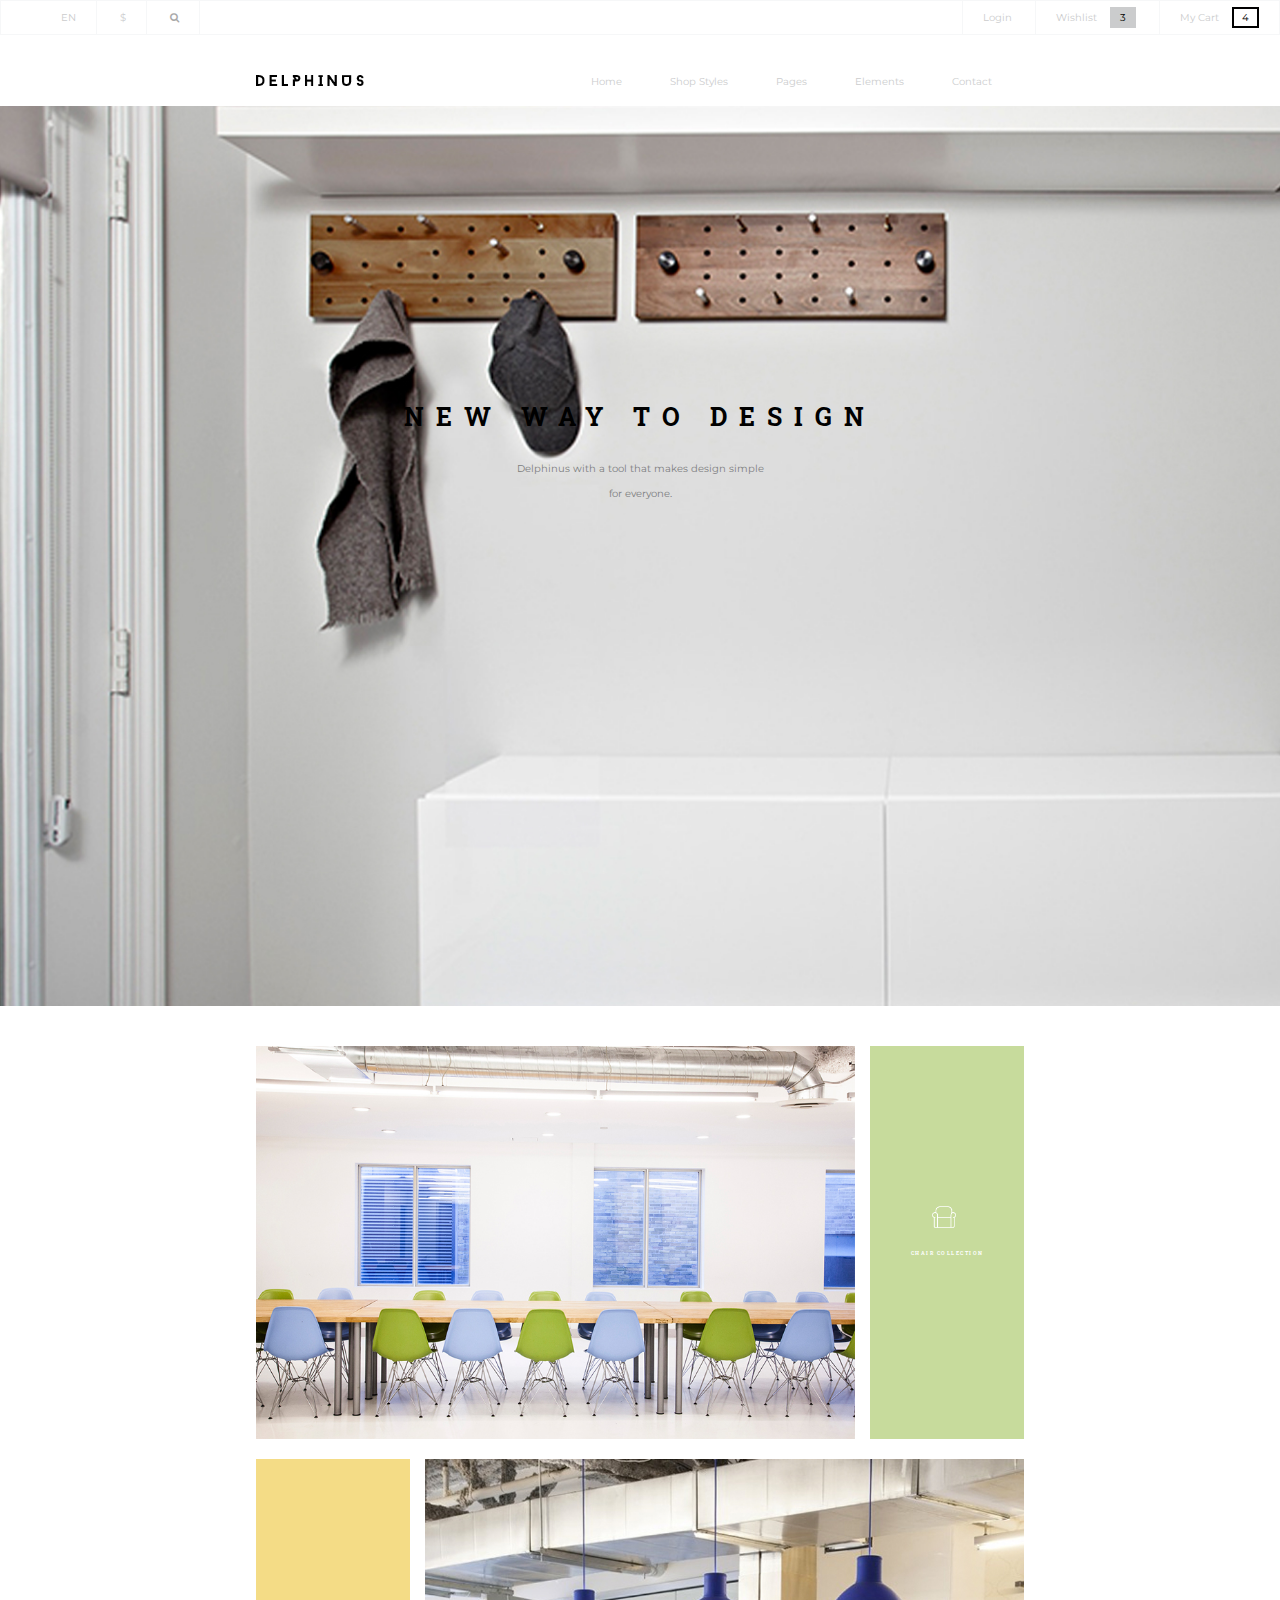
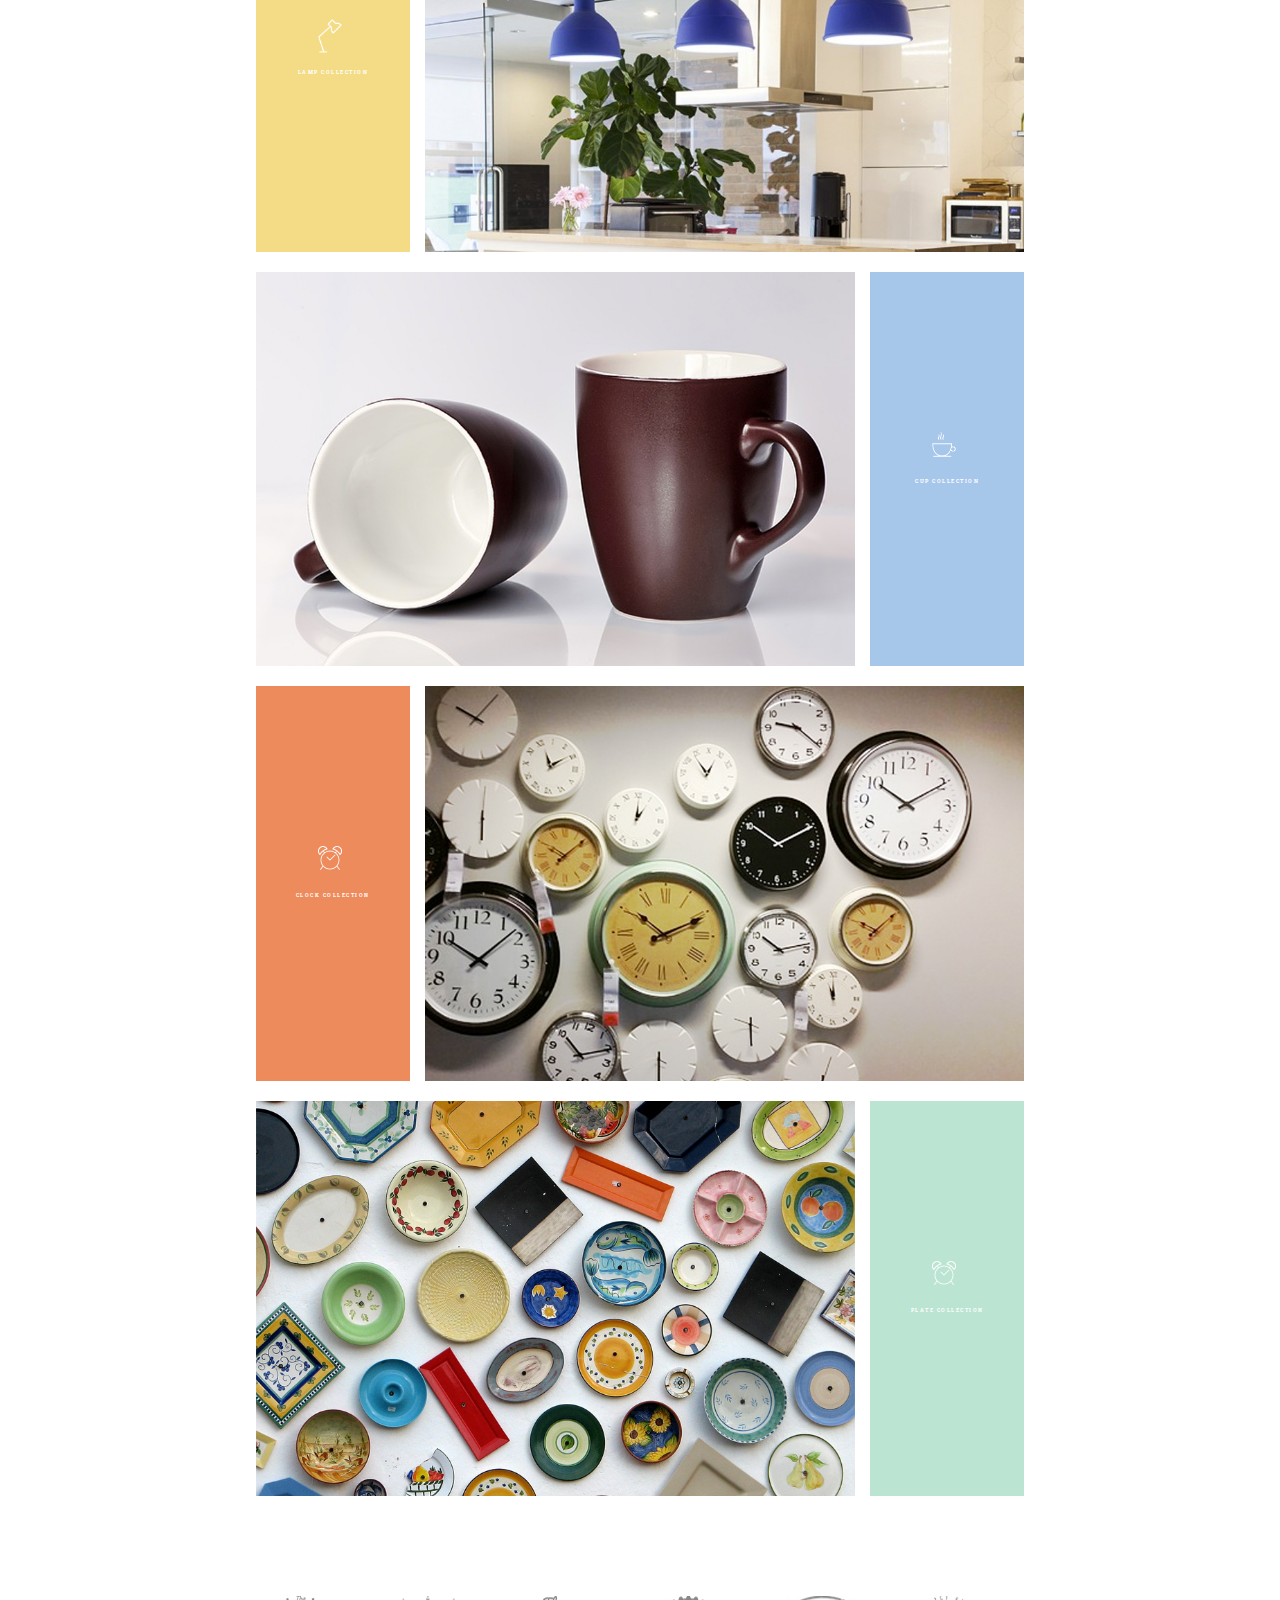
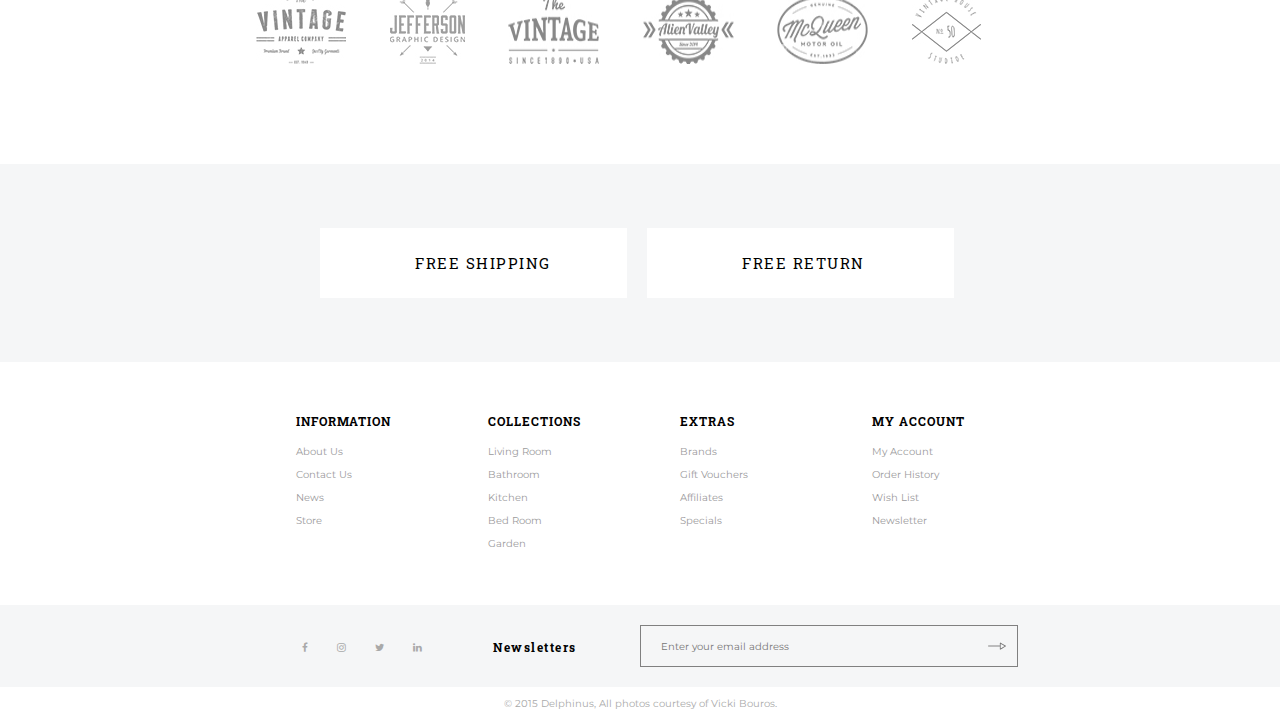
<file: index.html>
<!DOCTYPE html>
<html lang="en">
<head>
	<meta charset="UTF-8">
	<title>Delphinos</title>
	<link href='https://fonts.googleapis.com/css?family=Roboto+Slab|Montserrat:400,700' rel='stylesheet' type='text/css'>
	<link rel="stylesheet" href="https://maxcdn.bootstrapcdn.com/font-awesome/4.4.0/css/font-awesome.min.css">
	<link rel="stylesheet" href="css/setup.css">
	<link rel="stylesheet" href="css/styles.css">
</head>
<body>

<!--  TOP NAVIGATION BARS -->
	<nav class="top-nav clearfix">
		<ul class="nav_search">
			<li><a href="">EN</a></li>
			<li><a href="#">$</a></li>
			<li><a href=""><i class="fa fa-search"></i></a></li>
		</ul>	
		<ul class="nav_checkout">
			<li><a href="">Login</a></li>
			<li><a href="">Wishlist <span class="highlight">3</span></a></li>
			<li><a href="">My Cart <span class="border">4</span></a></li>
		</ul>
	</nav>

	<nav class="main_nav wrapper clearfix">
		<a href="index.html"><img src="images/delphinus-logo.png" alt="Deslphinos"></a>
		<ul>
			<li><a href="index.html">Home</a></li>
			<li><a href="productpage.html">Shop Styles</a></li>
			<li><a href="">Pages</a></li>
			<li><a href="">Elements</a></li>
			<li><a href="contact.html">Contact</a></li>
		</ul>
	</nav>

<!-- END OF NAV -->

<!-- SPLASHPAGE -->
<header class="splashpage">
	<h1>New Way to Design</h1>
	<p>Delphinus with a tool that makes design simple <br> for everyone.</p>
</header>
<!-- END OF SPLASH -->

<!-- Main content -->
<main class="wrapper">
	<section class="collection clearfix">
		<img class="collection-L" src="images/mainLP-chairs.jpg" alt="">
		<div class="chairs collection-description right">
			<div class="collection_icon">
				<img src="images/mainLP-chair-icon.png">
			</div>
			<h3>Chair Collection</h3>
		</div>
	</section>
	<section class="collection clearfix">
		<img class="collection-R" src="images/mainLP-lamps.jpg" alt="">
		<div class="lamps collection-description left">
			<div class="collection_icon">
				<img src="images/mainLP-lamp-icon.png">
			</div>
			<h3>Lamp Collection</h3>
		</div>
	</section>
	<section class="collection clearfix">
		<img class="collection-L" src="images/mainLP-cups.jpg" alt="">
		<div class="cups collection-description right">
			<div class="collection_icon">
				<img src="images/mainLP-cup-icon.png">
			</div>
			<h3>Cup Collection</h3>
		</div>
	</section>
	<section class="collection clearfix">
		<img class="collection-R" src="images/mainLP-clocks.jpg" alt="">
		<div class="clocks collection-description left">
			<div class="collection_icon">
				<img src="images/mainLP-clock-icon.png">
			</div>
			<h3>Clock Collection</h3>
		</div>
	</section>
	<section class="collection clearfix">
		<img class="collection-L" src="images/mainLP-plates.jpg" alt="">
		<div class="plates collection-description right">
			<div class="collection_icon">
				<img src="images/mainLP-clock-icon.png">
			</div>
			<h3>Plate Collection</h3>
		</div>
	</section>
</main>

<!-- End of main content gallery -->

<!-- Sponsers -->
<section class="wrapper">
	<div class="sponsers clearfix">
			<img src="images/mainLP-client01.jpg" alt="">
			<img src="images/mainLP-client02.jpg" alt="">
			<img src="images/mainLP-client03.jpg" alt="">	
			<img src="images/mainLP-client04.jpg" alt="">
			<img src="images/mainLP-client05.jpg" alt=""> 
			<img src="images/mainLP-client06.jpg" alt="">
	</div>
</section>

<!-- end of sponser div -->

<!-- Main Footer -->

<footer>
	<div class="inner_banner">
		<section class="wrapper btn clearfix">
			<div class="btn1">
				<a href="">Free Shipping</a>
			</div>
			<div class="btn2">
				<a href="">Free Return</a>
			</div>
		</section>
	</div>

	<nav class="wrapper footer_nav clearfix">
		<div>
			<ul>
				<h3>Information</h3>
				<li>About Us</li>
				<li>Contact Us</li>
				<li>News</li>
				<li>Store</li>
			</ul>
		</div>
		<div>
			<ul>
				<h3>Collections</h3>
				<li>Living Room</li>
				<li>Bathroom</li>
				<li>Kitchen</li>
				<li>Bed Room</li>
				<li>Garden</li>
			</ul>
		</div>
		<div>
			<ul>
				<h3>Extras</h3>
				<li>Brands</li>
				<li>Gift Vouchers</li>
				<li>Affiliates</li>
				<li>Specials</li>
			</ul>
		</div>
		<div>
			<ul>
				<h3>My Account</h3>
				<li>My Account</li>
				<li>Order History</li>
				<li>Wish List</li>
				<li>Newsletter</li>
			</ul>
		</div>
	</nav>

<!-- Main page special footer -->

	<div class="inner_banner footer">
		<section class="home-footer clearfix wrapper">
			<ul>
				<li>
					<a><i class="fa fa-facebook"></i></a>
				</li>
				<li>
					<a><i class="fa fa-instagram"></i></a>
				</li>
				<li>
					<a><i class="fa fa-twitter"></i></a>
				</li>
				<li>
					<a><i class="fa fa-linkedin"></i></a>
				</li>
			</ul>
			<h3>Newsletters</h3>
			<form action="">
				<input type="email" name="email" class="email-form" placeholder="Enter your email address">
				<!-- <img class="arrow" src="images/right-arrow.png" alt="an arrow"> -->
			</form>
		</section>
	</div>

	<!-- Extra copyright in another div -->
	<div>
		<p class="copyright">&copy; 2015 Delphinus, All photos courtesy of <a href="http://vickibouros.com/"></a>Vicki Bouros.</p>
	</div>
	<!-- end of extra copyright -->
</footer>

<!-- end of whole footer -->

</body>
</html>
</file>
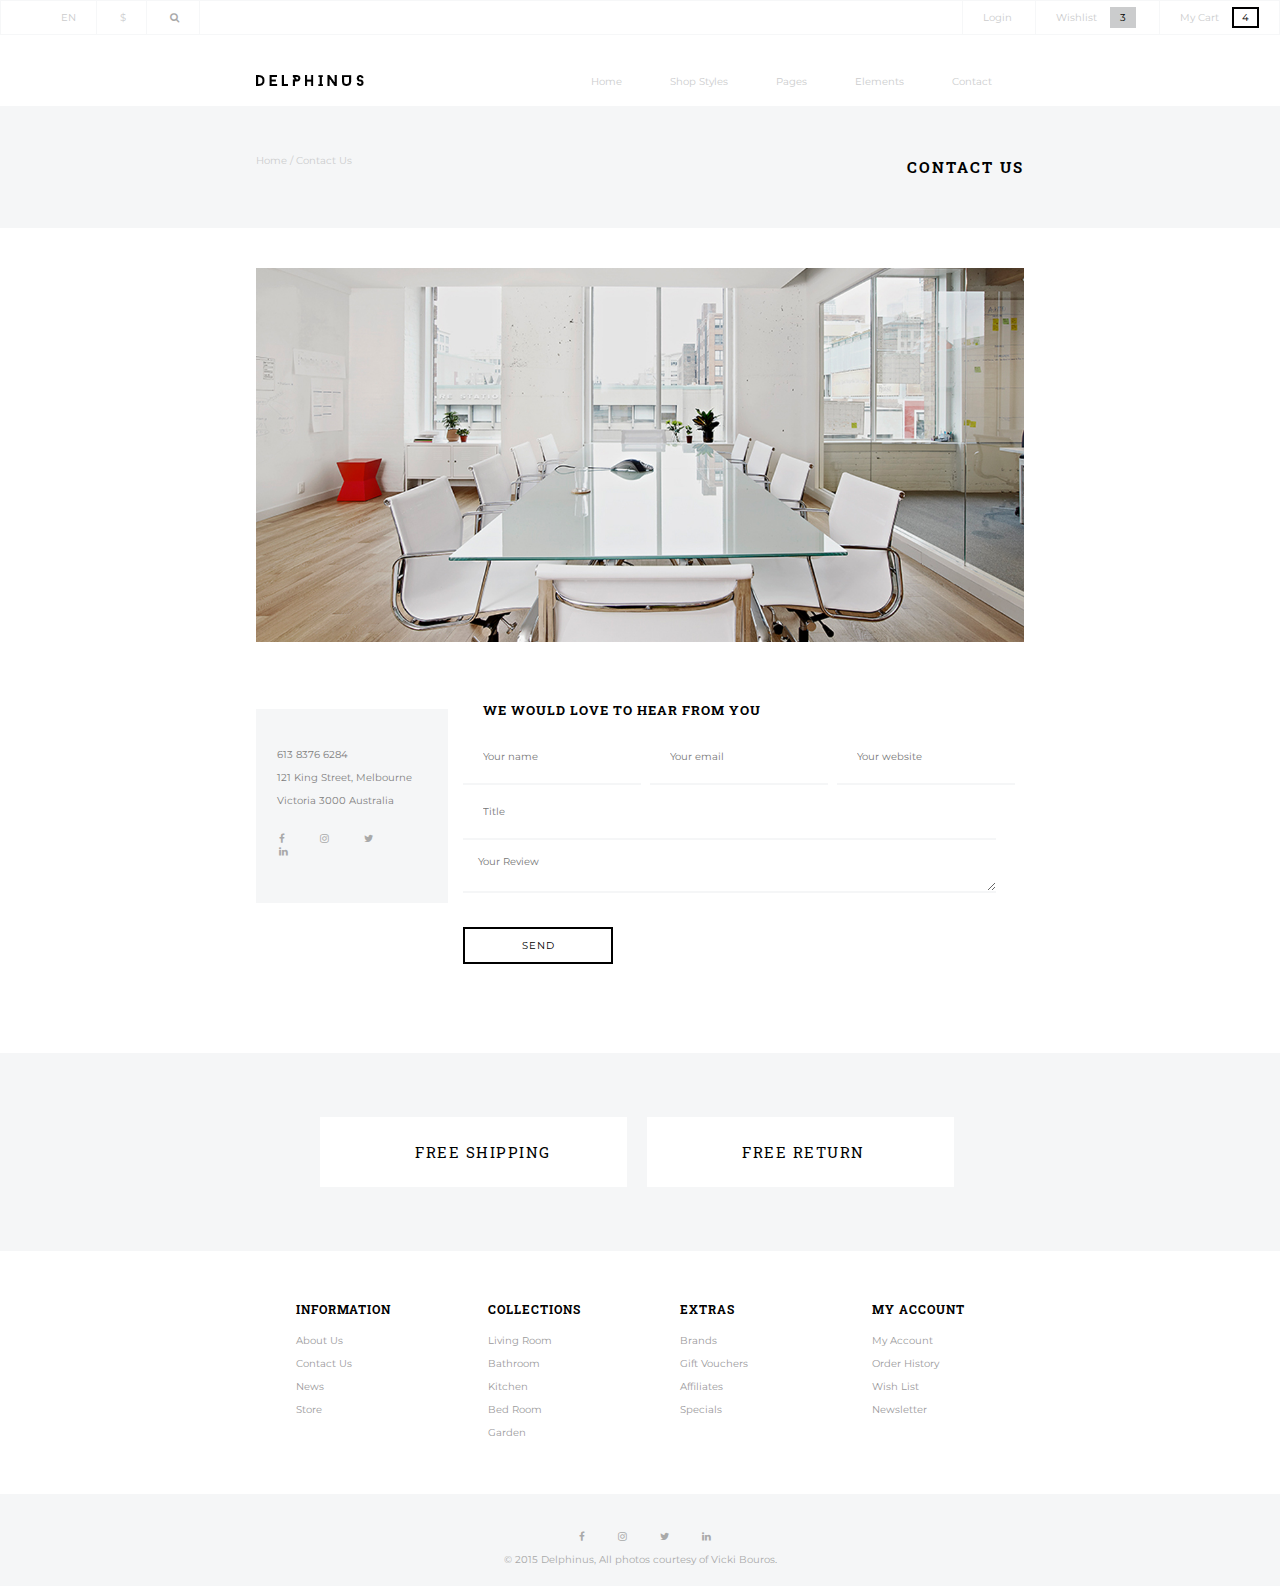
<file: contact.html>
<!DOCTYPE html>
<html lang="en">
<head>
	<meta charset="UTF-8">
	<title>Delphinus</title>
	<link href='https://fonts.googleapis.com/css?family=Roboto+Slab|Montserrat:400,700' rel='stylesheet' type='text/css'>
	<link rel="stylesheet" href="https://maxcdn.bootstrapcdn.com/font-awesome/4.4.0/css/font-awesome.min.css">
	<link rel="stylesheet" href="css/setup.css">
	<link rel="stylesheet" href="css/styles.css">
</head>
<body>

<!-- main header -->
<nav class="top-nav clearfix">
		<ul class="nav_search">
			<li><a href="">EN</a></li>
			<li><a href="#">$</a></li>
			<li><a href=""><i class="fa fa-search"></i></a></li>
		</ul>	
		<ul class="nav_checkout">
			<li><a href="">Login</a></li>
			<li><a href="">Wishlist <span class="highlight">3</span></a></li>
			<li><a href="">My Cart <span class="border">4</span></a></li>
		</ul>
	</nav>

	<nav class="main_nav wrapper clearfix">
		<img src="images/delphinus-logo.png" alt="Deslphinos">
		<ul>
			<li><a href="index.html">Home</a></li>
			<li><a href="productpage.html">Shop Styles</a></li>
			<li>Pages</li>
			<li>Elements</li>
			<li><a href="contact.html">Contact</a></li>
		</ul>
	</nav>

<!-- 	Banner -->

	<div class="inner_banner">
		<header class="banner wrapper clearfix">
			<ul>
				<li><a href="index.html">Home</a></li>
				<li>/</li>
				<li><a href="contact.html">Contact Us</a></li>
			</ul>
			<h2>Contact Us</h2>
		</header>
	</div>
<!-- end of main header -->

<!-- main contact section -->

<main class="wrapper contact clearfix">
	<img src="images/contact-main.jpg" alt="">
	<div class="contact-info">
		<div class="info">
				<p>613 8376 6284</p>
				<p>121 King Street, Melbourne</p>
				<p>Victoria 3000 Australia</p>
				<ul>
				<li>
					<a><i class="fa fa-facebook"></i></a>
				</li>
				<li>
					<a><i class="fa fa-instagram"></i></a>
				</li>
				<li>
					<a><i class="fa fa-twitter"></i></a>
				</li>
				<li>
					<a><i class="fa fa-linkedin"></i></a>
				</li>
			</ul>
			</div>
		<form action="" class="contact-form clearfix">
			<h2>We would love to hear from you</h2>
				<div class="name">
					<input type="text" name="yourname" placeholder="Your name">
				</div>
				<div class="email">
					<input type="email" name="email" placeholder="Your email">
				</div>
				<div class="website">
					<input type="text" name="yourwebsite" placeholder="Your website">
				</div>
				<div>
					<input type="text" class="line2" name="title" placeholder="Title">
				</div>
				<div>
					<textarea name"textarea" class="line3" cols="50" rows="2" placeholder="Your Review"></textarea>
				</div>
				<div class="submit">
					<input type="submit" name"send" value="Send">
				</div>
		</form>
	</div>
</main>

<footer>
	<div class="inner_banner">
		<section class="wrapper btn clearfix">
			<div class="btn1">
				<a href="">Free Shipping</a>
			</div>
			<div class="btn2">
				<a href="">Free Return</a>
			</div>
		</section>
	</div>
	<section class="wrapper clearfix footer_nav">
		<div>
			<ul>
				<h3>Information</h3>
				<li>About Us</li>
				<li>Contact Us</li>
				<li>News</li>
				<li>Store</li>
			</ul>
		</div>
		<div>
			<ul>
				<h3>Collections</h3>
				<li>Living Room</li>
				<li>Bathroom</li>
				<li>Kitchen</li>
				<li>Bed Room</li>
				<li>Garden</li>
			</ul>
		</div>
		<div>
			<ul>
				<h3>Extras</h3>
				<li>Brands</li>
				<li>Gift Vouchers</li>
				<li>Affiliates</li>
				<li>Specials</li>
			</ul>
		</div>
		<div>
			<ul>
				<h3>My Account</h3>
				<li>My Account</li>
				<li>Order History</li>
				<li>Wish List</li>
				<li>Newsletter</li>
			</ul>
		</div>
	</section>

	<div class="inner_banner footer">
		<section class="product-contact-footer clearfix wrapper">
			<ul>
				<li>
					<a><i class="fa fa-facebook"></i></a>
				</li>
				<li>
					<a><i class="fa fa-instagram"></i></a>
				</li>
				<li>
					<a><i class="fa fa-twitter"></i></a>
				</li>
				<li>
					<a><i class="fa fa-linkedin"></i></a>
				</li>
			</ul>
			<p class="copyright">&copy; 2015 Delphinus, All photos courtesy of <a href="http://vickibouros.com/"></a>Vicki Bouros.</p>
		</section>
	</div>

</footer>

</body>
</html>
</file>
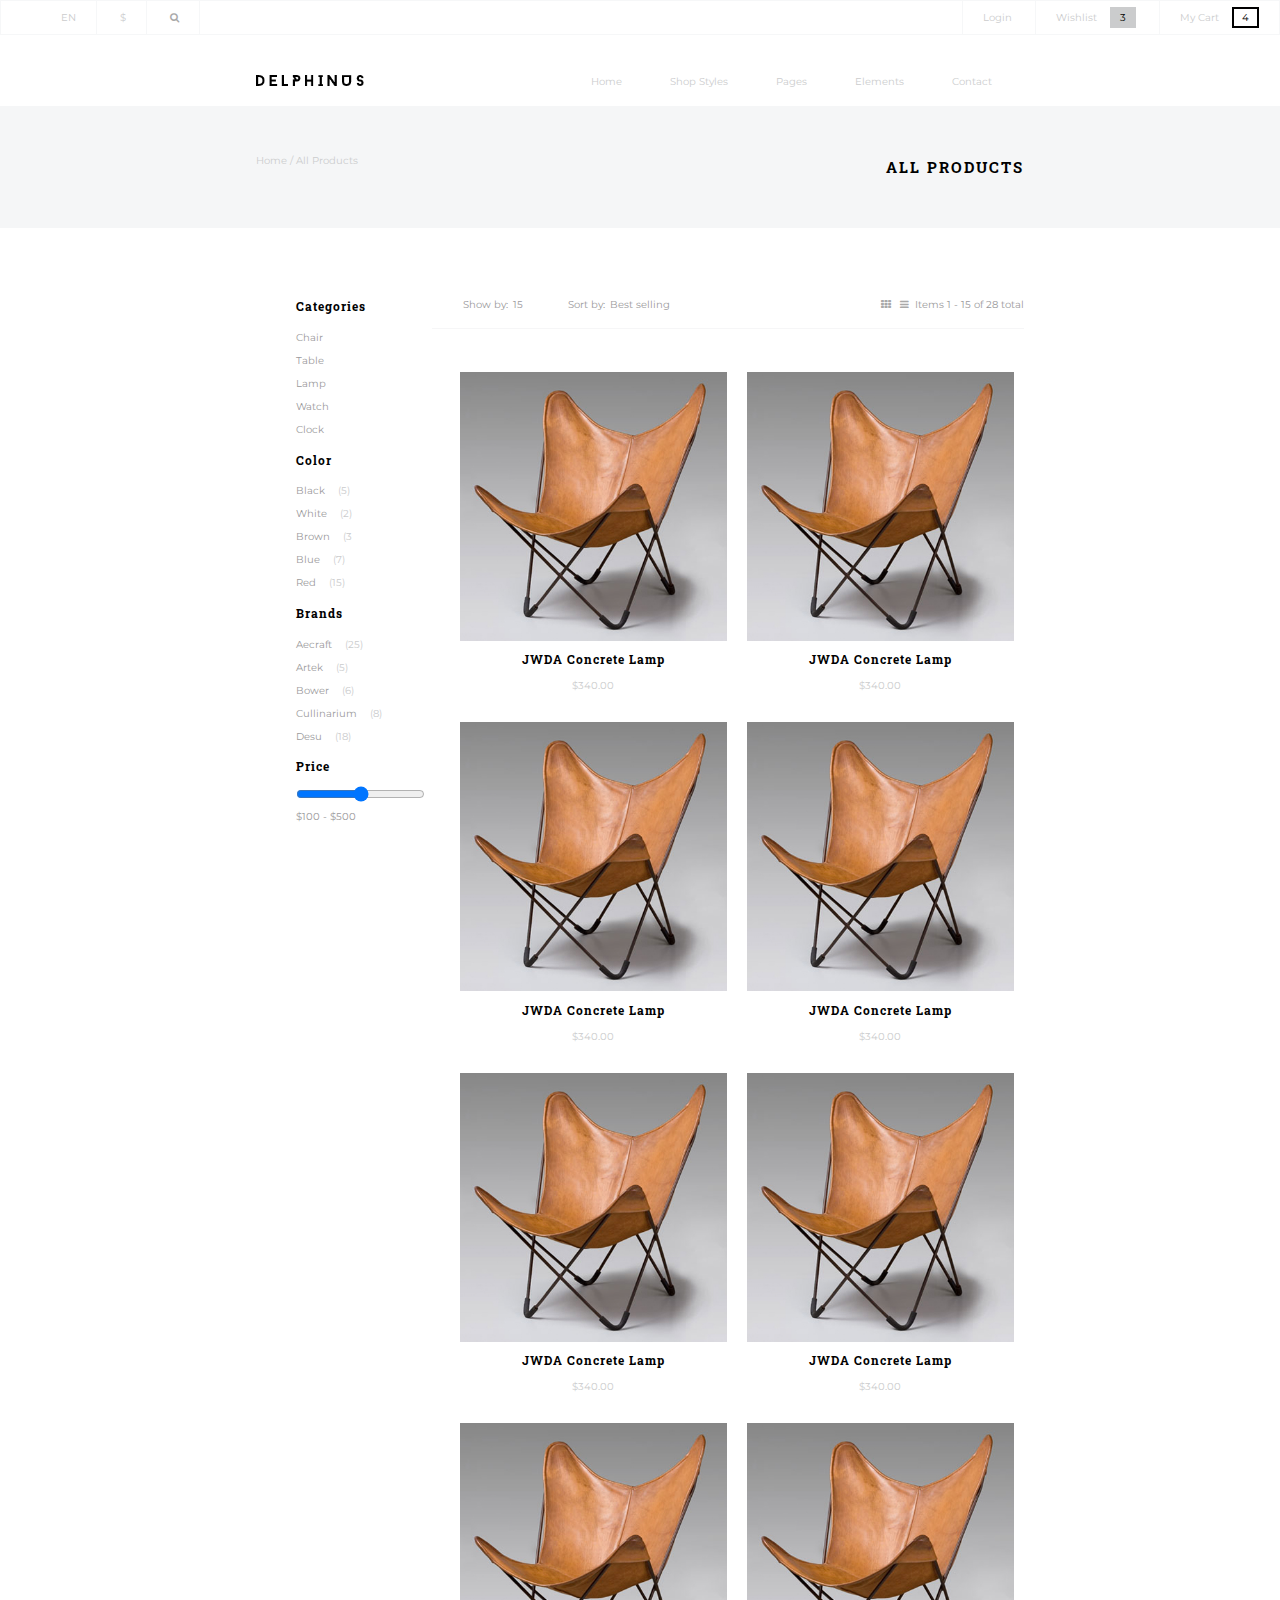
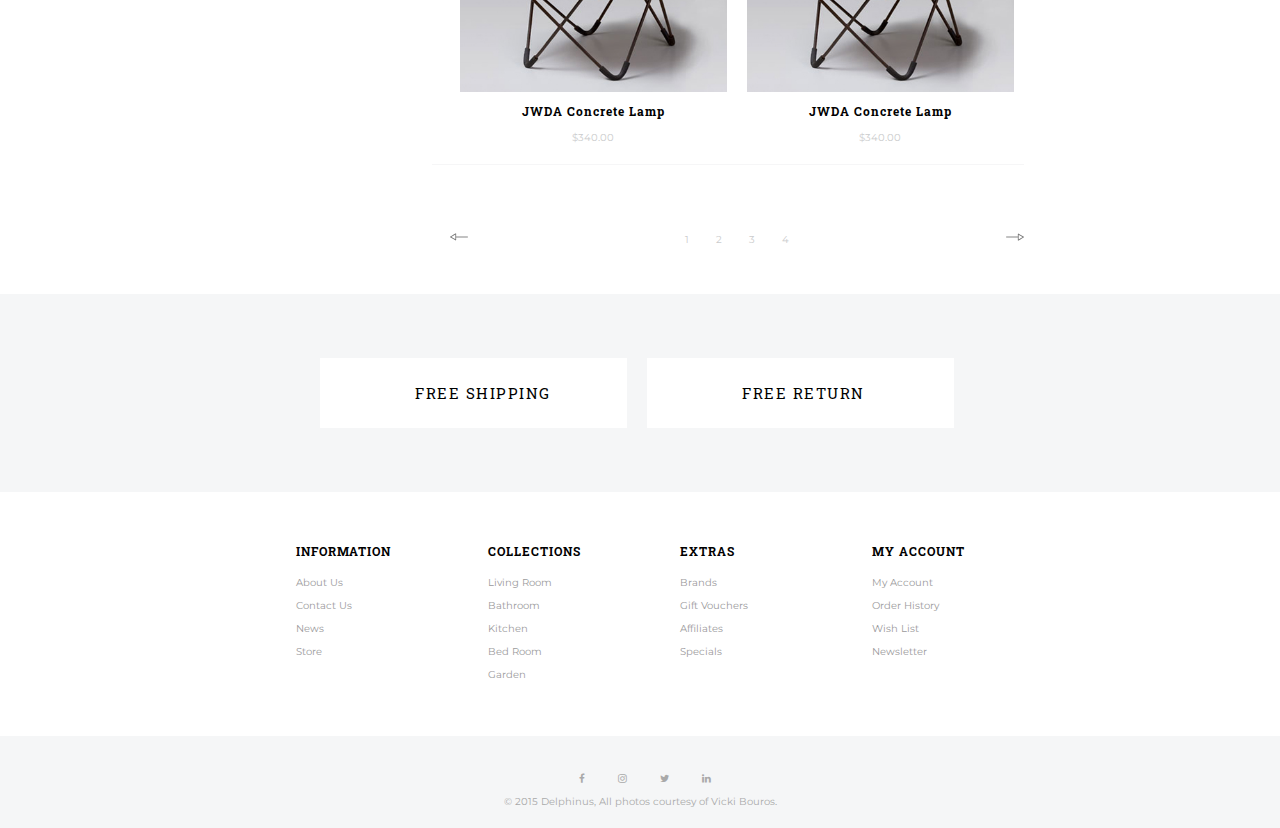
<file: productpage.html>
<!DOCTYPE html>
<html lang="en">
<head>
	<meta charset="UTF-8">
	<title>Delphinus</title>
	<link href='https://fonts.googleapis.com/css?family=Roboto+Slab|Montserrat:400,700' rel='stylesheet' type='text/css'>
	<link rel="stylesheet" href="https://maxcdn.bootstrapcdn.com/font-awesome/4.4.0/css/font-awesome.min.css">
	<link rel="stylesheet" href="css/setup.css">
	<link rel="stylesheet" href="css/styles.css">
</head>
<body>
<!--  TOP NAVIGATION BARS -->
	<nav class="top-nav clearfix">
		<ul class="nav_search">
			<li><a href="">EN</a></li>
			<li><a href="#">$</a></li>
			<li><a href=""><i class="fa fa-search"></i></a></li>
		</ul>	
		<ul class="nav_checkout">
			<li><a href="">Login</a></li>
			<li><a href="">Wishlist <span class="highlight">3</span></a></li>
			<li><a href="">My Cart <span class="border">4</span></a></li>
		</ul>
	</nav>

	<nav class="main_nav wrapper clearfix">
		<img src="images/delphinus-logo.png" alt="Deslphinos">
		<ul>
			<li><a href="index.html">Home</a></li>
			<li><a href="productpage.html">Shop Styles</a></li>
			<li><a href="">Pages</a></li>
			<li><a href="">Elements</a></li>
			<li><a href="contact.html">Contact</a></li>
		</ul>
	</nav>

	<div class="inner_banner">
	<header class="banner wrapper clearfix">
			<ul>
				<li><a href="index.html">Home</a></li>
				<li>/</li>
				<li><a href="productpage.html">All Products</a></li>
			</ul>
			<h2>All Products</h2>
	</header>
	</div>

<!-- end of main header -->

<main class="wrapper clearfix">
	<section class="gallery">
		<div class="gallery clearfix">
				<div class="order-gallery left">
					<p>Show by:<span>15</span>Sort by:<span>Best selling</span></p>
				</div>
			<div class="order-gallery right">
				<p>
				<i class="fa fa-th"></i>
				<i class="fa fa-reorder"></i>
				<span>Items 1 - 15 of 28 total</span>
				</p>
			</div>
		</div>
<!-- 
this is the line -->
		<div class="line top">
			<p></p>
		</div>

	<!-- end of the line -->

		<ul>
			<li>
				<img src="images/productpage-placeholder.jpg" alt="">
				<h3>JWDA Concrete Lamp</h3>
				<p>$340.00</p>
			</li>
			<li>
				<img src="images/productpage-placeholder.jpg" alt="">
				<h3>JWDA Concrete Lamp</h3>
				<p>$340.00</p>
			</li>
			<li>
				<img src="images/productpage-placeholder.jpg" alt="">
				<h3>JWDA Concrete Lamp</h3>
				<p>$340.00</p>
			</li>
			<li>
				<img src="images/productpage-placeholder.jpg" alt="">
				<h3>JWDA Concrete Lamp</h3>
				<p>$340.00</p>
			</li>
			<li>
				<img src="images/productpage-placeholder.jpg" alt="">
				<h3>JWDA Concrete Lamp</h3>
				<p>$340.00</p>
			</li>
			<li>
				<img src="images/productpage-placeholder.jpg" alt="">
				<h3>JWDA Concrete Lamp</h3>
				<p>$340.00</p>
			</li>
			<li>
				<img src="images/productpage-placeholder.jpg" alt="">
				<h3>JWDA Concrete Lamp</h3>
				<p>$340.00</p>
			</li>
			<li>
				<img src="images/productpage-placeholder.jpg" alt="">
				<h3>JWDA Concrete Lamp</h3>
				<p>$340.00</p>
			</li>
		</ul>
<div class="line">
	<p></p>
</div>
	</section>
	<aside>
		<ul>
			<h3>Categories</h3>
			<li>Chair</li>
			<li>Table</li>
			<li>Lamp</li>
			<li>Watch</li>
			<li>Clock</li>
		</ul>
		<ul>
			<h3>Color</h3>
			<li>Black <span>(5)</span></li>
			<li>White <span>(2)</span></li>
			<li>Brown <span>(3</span></li>
			<li>Blue <span>(7)</span></li>
			<li>Red <span>(15)</span></li>
		</ul>
		<ul>
			<h3>Brands</h3>
			<li>Aecraft <span>(25)</span></li>
			<li>Artek <span>(5)</span></li>
			<li>Bower <span>(6)</span></li>
			<li>Cullinarium <span>(8)</span></li>
			<li>Desu <span>(18)</span></li>
		</ul>
		<ul>
			<h3>Price</h3>
			<form action="">
				<input type="range" name="zoomlevel">
			</form>
			<li>$100 - $500</li>
		</ul>
	</aside>
</main>

<div class="wrapper clearfix">
	<section class="scroll wrapper clearfix">
		<ul>
			<img src="images/left-arrow.png" alt="">
			<li>1</li>
			<li>2</li>
			<li>3</li>
			<li>4</li>
			<img src="images/right-arrow.png" alt="">
		</ul>
	</section>
</div>

<footer>
	<div class="inner_banner">
		<section class="wrapper btn clearfix">
			<div class="btn1">
				<a href="">Free Shipping</a>
			</div>
			<div class="btn2">
				<a href="">Free Return</a>
			</div>
		</section>
	</div>
	<section class="wrapper clearfix footer_nav">
		<div>
			<ul>
				<h3>Information</h3>
				<li>About Us</li>
				<li>Contact Us</li>
				<li>News</li>
				<li>Store</li>
			</ul>
		</div>
		<div>
			<ul>
				<h3>Collections</h3>
				<li>Living Room</li>
				<li>Bathroom</li>
				<li>Kitchen</li>
				<li>Bed Room</li>
				<li>Garden</li>
			</ul>
		</div>
		<div>
			<ul>
				<h3>Extras</h3>
				<li>Brands</li>
				<li>Gift Vouchers</li>
				<li>Affiliates</li>
				<li>Specials</li>
			</ul>
		</div>
		<div>
			<ul>
				<h3>My Account</h3>
				<li>My Account</li>
				<li>Order History</li>
				<li>Wish List</li>
				<li>Newsletter</li>
			</ul>
		</div>
	</section>

	<div class="inner_banner footer">
		<section class="product-contact-footer clearfix wrapper">
			<ul>
				<li>
					<a><i class="fa fa-facebook"></i></a>
				</li>
				<li>
					<a><i class="fa fa-instagram"></i></a>
				</li>
				<li>
					<a><i class="fa fa-twitter"></i></a>
				</li>
				<li>
					<a><i class="fa fa-linkedin"></i></a>
				</li>
			</ul>
			<p class="copyright">&copy; 2015 Delphinus, All photos courtesy of <a href="http://vickibouros.com/"></a>Vicki Bouros.</p>
		</section>
	</div>

</footer>
	
</body>
</html>
</file>
<file: css/setup.css>
article,aside,details,figcaption,figure,footer,header,hgroup,nav,section,summary{display:block;}
	audio,canvas,video{display:inline-block;}audio:not([controls]){display:none;height:0;}[hidden]
	{display:none;}html{font-family:sans-serif;-webkit-text-size-adjust:100%;-ms-text-size-adjust:1
	00%;}a:focus{outline:thin dotted;}a:active,a:hover{outline:0;}h1{font-size:2em;}abbr[title]
	{border-bottom:1px dotted;}b,strong{font-weight:700;}dfn{font-style:italic;}mark
	{background:#ff0;color:#000;}code,kbd,pre,samp{font-family:monospace, serif;font-size:1em;}
	pre{white-space:pre-wrap;word-wrap:break-word;}q{quotes:\201C \201D \2018 \2019;}small
	{font-size:80%;}sub,sup{font-size:75%;line-height:0;position:relative;vertical-align:baseline;}sup
	{top:-.5em;}sub{bottom:-.25em;}img{border:0;}svg:not(:root){overflow:hidden;}fieldset{border:1px 
	solid silver;margin:0 2px;padding:.35em .625em .75em;}button,input,select,textarea
	{font-family:inherit;font-size:100%;margin:0;}
	button,input{line-height:normal;}button,html input[type=button],/* 1 */
	input[type=reset],input[type=submit]{-webkit-appearance:button;cursor:pointer;}button[disabled],
	input[disabled]{cursor:default;}input[type=checkbox],input[type=radio]{box-sizing:border-box;
	padding:0;}input[type=search]{-webkit-appearance:textfield;-moz-box-sizing:content-box;-
	webkit-box-sizing:content-box;box-sizing:content-box;}input[type=search
	]::-webkit-search-cancel-button,input[type=search]::-webkit-search-decoration
	{-webkit-appearance:none;}textarea{overflow:auto;vertical-align:top;}table
	{border-collapse:collapse;border-spacing:0;}body,figure{margin:0;}legend,button::
	-moz-focus-inner,input::-moz-focus-inner{border:0;padding:0;}

.clearfix:after {visibility: hidden; display: block; font-size: 0; content: " "; clear: both; height: 0; }

* { -moz-box-sizing: border-box; -webkit-box-sizing: border-box; box-sizing: border-box; }
</file>
<file: css/styles.css>
/*GLOBAL STYLES*/

html {
	font-size: 62.5%;
}

body {
	font-family: 'Montserrat', sans-serif;
}

.wrapper {
	width: 60%;
	margin: 0 auto;
}

li {
	list-style: none;
}

a {
	text-decoration: none;
}

h1, .spashpage h2, .splashpage p, p.copyright, .gallery p  {
	text-align: center;
}

h3 {
	font-family: 'Roboto Slab', serif;
	letter-spacing: 1px;
}

h2 {
	letter-spacing: 2px;
	text-align: none;
}

main {
	padding-top: 20px;
}

main.contact {
	padding-top: 40px;
}


/*END OF GLOBAL STYLES*/

/*Top Navigation*/
.top-nav {
	border: 1px solid rgb(246,247,248);
}

.nav_search li {
	border-right: 1px solid rgb(246,247,248);
}

.nav_checkout li {
	border-left: 1px solid rgb(246,247,248);
}

span.highlight {
	background: rgb(203,204,205);
	margin-left: 10px;
	border: 2px solid transparent;
	color: black;
	padding: 2px 8px;
}

.highlight:hover {
	border: 2px solid black;
	background: #f6f6f6;
}

span.border {
	border: 2px solid black;
	padding: 2px 8px;
	margin-left: 10px;
	color: black;
}

.top-nav li {
	display: inline;
	padding: 10px 20px
}

ul.nav_search {
	float: left;
}

ul.nav_checkout {
	float: right;
}

/*END OF TOP NAV*/

/*Main Navigation*/
.main_nav {
	padding-top: 20px;
}

.main_nav ul {
	margin-left: 271px;
}

.main_nav li {
	display: inline;
	font-family: 'Montserrat', sans-serif;
	float: left;
	padding: 10px 24px;
}

.main_nav a, .top-nav a {
	text-decoration: none;
	color: rgb(203,204,205);
}

.main_nav img {
	display: block;
	float: left;
	width: 14%;
	padding: 20px 0;
}

/*banner navigation*/
.inner_banner {
	background: rgb(245,246,247);
}

.banner h2 {
	float: right;
	padding: 5% 0;
	font-family: 'Roboto Slab', serif;
	text-transform: uppercase;
	text-transform: bold;
}

.banner ul {
	float: left;
	padding: 5% 0;
}

.banner li {
	display: inline;
	font-family: 'Montserrat', sans-serif;
}

.banner a, li {
	color: rgb(203,204,205); ;
}

/*splashpage*/

header.splashpage {
	height: 100vh;
	background: url(../images/mainLP-hero.jpg);
	background-size: cover;
}


h1 {
	padding-top: 23%;
	letter-spacing: 12px;
	font-family: 'Roboto Slab', serif;
	font-size: 2.5rem;
	text-transform: uppercase;
	margin: 0;
}

.splashpage p {
	color: rgb(123,124,125);
	/*letter-spacing: 2px;*/
	font-family: 'Montserrat', sans-serif;
	padding-top: 1%;
	line-height: 25px;
}
/*main content on homepage/COLLECTIONS*/

section.collection {
	width: 100%;
	padding-top: 20px;
	position: relative;
}

.collection-description {
	position: absolute;
	top: 20px;
}

.right {
	right: 0;
	bottom: 0;
}

.left {
	left: 0;
	bottom: 0;
}

img.collection-L {
	float: left;
}

img.collection-R {
	float: right;
}

.collection img {
	width: 78%;
}

.collection div {
	width: 20%;
	/*border: 2px solid red;*/
}

.

.sponsers {
	clear: both;
}

.chairs {
	background: rgb(199,219,156);
}

.lamps {
	background: rgb(244,220,134);
}

.cups {
	background: rgb(167,199,234);

}

.clocks {
	background: rgb(237,139,92);
}

.plates {
	background: rgb(188,228,211);
}

.collection h3 {
	color: white;
	text-transform: uppercase;
	font-size: .5rem;
	letter-spacing: 1.5px;
	text-align: center;
	
	
}

.collection_icon img {
	position: relative;
	top: 160px;
    left: 62px;
}

.chairs h3 {
	padding: 174px 20px;
}

.lamps h3 {
	padding: 168px 20px;
}

.cups h3 {
	padding: 173px 20px;
}

.clocks h3 {
	padding: 174px 20px;

}

.plates h3 {
	padding: 174px 20px;
}

/*
end of homepage floating content*/

/*
This is the sponsers banner*/

div.sponsers {
    width: 100%;
    margin: 0;
    padding: 100px 0;
    display: flex;
    justify-content: space-between;
}

.scroll {
	padding: 10px 0;
}

.scroll li {
	padding: 0 10px;
}

.sponsers li {
	float: left;
}

footer {
	clear: both;
}

/*This is the button section, FOOTER */

.btn a {
	/*border: 2px solid red;*/
	text-align: center;
	padding-left: 35px;
    font-size: 1.5rem;
    font-family: 'Roboto Slab', serif;
    color: black;
    text-transform: uppercase;
    letter-spacing: 1.5px;
	
}

.btn {
	padding: 5%;
}

.btn1, .btn2 {
	float: left;
	width: 48%;
	background: white;
	/*border: 2px solid red;*/
	padding: 25px 60px;
}

.btn1 {
	margin-right: 10px;
}

.btn2 {
	margin-left: 10px;
}

/*This is the footer nav
*/

.footer_nav {
	padding: 40px 0;
}

.footer_nav h3 {
	text-transform: uppercase;
}

.footer_nav div {
	float: left;
	width: 25%;
}

.footer_nav li, aside li {
	padding: 5px 0;
	color: rgb(154,153,155);
}
/*THIS IS THE HOMEPAGE FOOTER*/

.inner_banner.footer {
	padding: 10px;
}

.home-footer li {
	display: inline;
	padding: 16px 29px 0 0;
}

.home-footer li, .home-footer h3, .home-footer input, .home-footer img {
	float: left;
}

.home-footer ul, .home-footer h3 {
	width: 25%
}

.home-footer input {
	width: 50%;
	background: url(../images/right-arrow.png) no-repeat top 16px right 11px;
	padding: 20px;
}

.home-footer h3 {
	padding: 3px 0 10px 42px;
	letter-spacing: 1.5px;
}
.email-form {
	border: 1px solid grey;
	height: 10px;
	position: relative;
}

.arrow {
	position: absolute;
	top: -20px;
	right: -20px;
}

/*THIS IS THE PRODUCT PAGE*/

aside {
	float: left;
	width: 20%;
}

.line {
	background: rgb(246,246,247);
	width: 592px;
	height: 1px;
	float: right;
}

.line.top {
	position: relative;
    top: -13px;
}

aside span {
	color: rgb(203,204,205);
	padding-left: 10px;
}

.order-gallery {
	color: rgb(154,153,155);
}

.order-gallery.left {
	float: left;
}

.order-gallery.right {
	float: right;
}

.order-gallery.left span {
	margin-left: 5px;
	margin-right: 45px;
}

.order-gallery i {
	margin: 0 3px;
}

.order-gallery.left p {
	position: relative;
    left: -70px;
}

.gallery {
	width: 80%;
	float: right;
	margin-bottom: 20px;
	padding-top: 20px;
}

aside {
	padding-top: 40px;
}

.line.top {
	margin-bottom: 20px;
}

.gallery h3 {
	text-align: center;
	color: black;
}

.gallery li {
	float: left;
	width: 50%;
	padding: 10px;
}

.gallery li img {
	width: 100%;
	display: block;
}

.scroll li{
	display: inline;
	border: 2px solid transparent;
}

.scroll {
	padding: 5% 0;
	width: 80%;
	float: right;
}

.scroll li:hover {
	border: 1px solid lightgrey;
	padding: 2px 8px;
}

.scroll img {
	float: left;
}

.scroll img:last-child {
	float: right;
}

.scroll ul {
	text-align: center;
}
	

/*FOOTER FOR PRODUCT PAGE AND CONTACT
*/


.product-contact-footer li {
	display: inline-block;
	padding: 16px 30px 0 0;
}

.product-contact-footer ul{
	text-align: center;
}

/*THIS IS THE CONTACT SECTION*/

.contact h2 {
	 font-family: 'Roboto Slab', serif;
	 text-transform: uppercase;
	 margin-left: 20px;
	 letter-spacing: 1px;
	 font-size: 1.3rem;
}

.contact img {
	width: 100%;
}

.info {
	float: left;
	background: rgb(245,246,247);
	width: 25%;	
	margin: 64px 10px 0 0;
	color: grey;
	padding: 29px 0 20px 21px
}

.info li {
	display: inline;
	padding: 5px 30px 5px 2px;
}

i {
	color: darkgrey;
}

.info ul {
	padding: 15px 10px 15px 0;
}

.contact-form {
	float: right;
	width: 73%;
	padding: 45px 0 20px 0;

}

.contact input {
	border: none;
	border-bottom: 2px solid rgb(245,246,247);
	padding: 20px;
}

.name, .email, .website {
	float: left;
	width: 33.33%;
	display: block;
}

.line2, .line3 {
	width: 95%;
	padding: 15px 15px 10px 15px;
}

textarea {
	border: none;
	border-bottom: 2px solid rgb(245,246,247);
}

input[type=submit] {
	display: inline-block;
	background: white;
	border: 2px solid black;
	width: 150px;
    padding: 10px 25px 10px 25px;
	text-transform: uppercase;
	letter-spacing: 1px;
	margin-top: 34px;
	margin-bottom: 69px;
}

.copyright {
	color: darkgrey;
}
</file>
